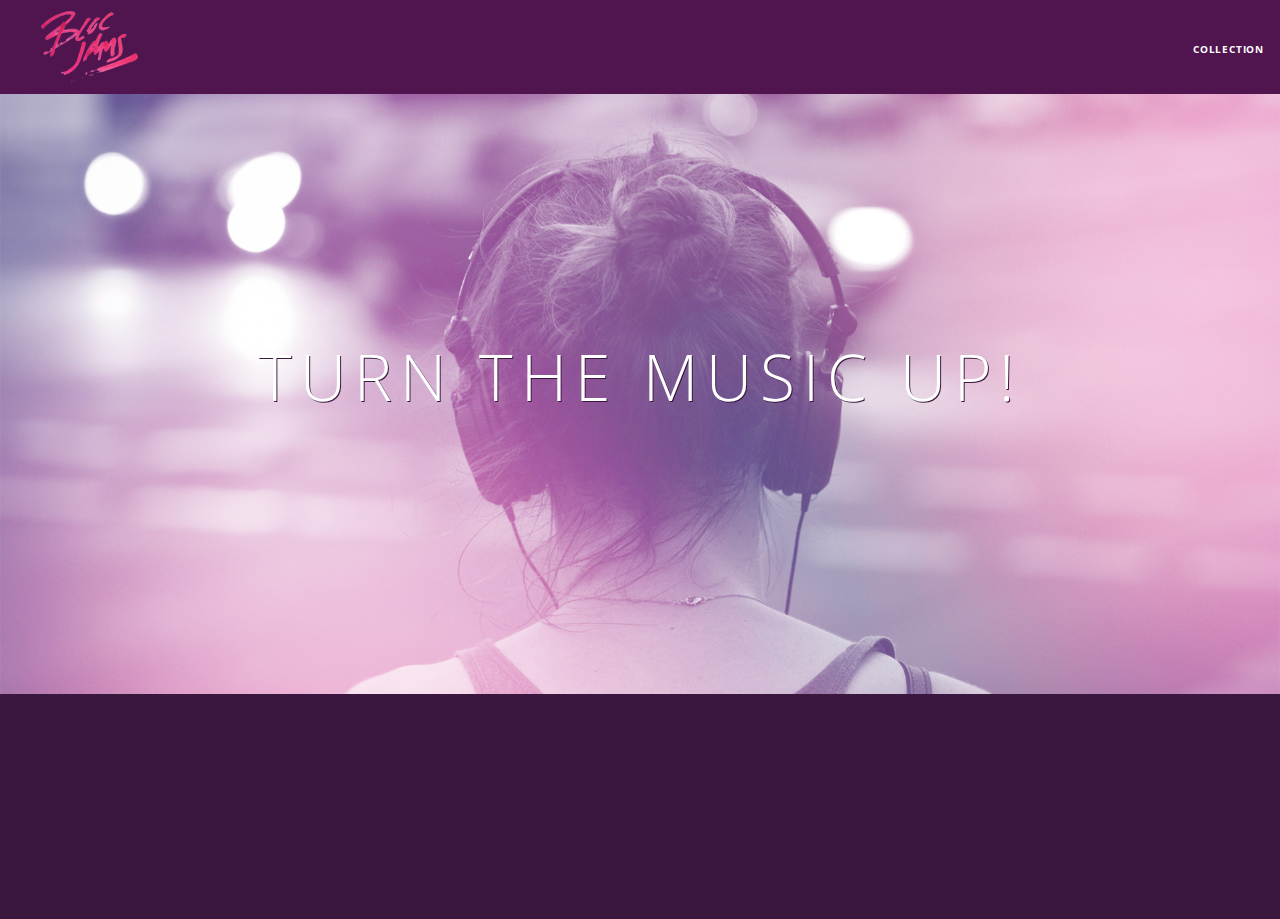
<file: index.html>
<!DOCTYPE HTML>
<html>
	<head>
		<title>Bloc Jams</title>
		<meta name="viewport" content="width=device-width, initial-scale=1">
		<link rel="stylesheet" type="text/css" href="http://fonts.googleapis.com/css?family=Open+Sans:400,800,600,700,300">
    <link rel="stylesheet" type="text/css" href="http://code.ionicframework.com/ionicons/2.0.1/css/ionicons.min.css">
    <link rel="stylesheet" type="text/css" href="styles/normalize.css">
    <link rel="stylesheet" type="text/css" href="styles/main.css">
		<link rel="stylesheet" type="text/css" href="styles/landing.css">
	</head>
	<body class="landing">
		<nav class="navbar"> <!-- Navigation bar -->
			<a href="index.html" class="logo">
				<img src="assets/images/bloc_jams_logo.png" alt="bloc jams logo">
			</a>
			<div class="links-container">
				<a href="collection.html" class="navbar-link">collection</a>
			</div>
		</nav>
		<section class="hero-content"> <!-- hero content -->
			<h1 class="hero-title">Turn the music up!</h1>
		</section>
		<section class="selling-points container clearfix"> <!-- selling points -->
			<div class="point column third">
				<span class="ion-music-note"></span>
				<h5 class="point-title">Choose your music</h5>
				<p class="point-description">The world is full of music; why should you have to listen to music that someone else chose?</p>
      </div>
			<div class="point column third">
				<span class="ion-radio-waves"></span>
				<h5 class="point-title">Unlimited, streaming, ad-free</h5>
				<p class="point-description">No arbitrary limits. No distractions.</p>
      </div>
			<div class="point column third">
				<span class="ion-iphone"></span>
				<h5 class="point-title">Mobile enabled</h5>
        <p class="point-description">Listen to your music on the go. This streaming service is available on all mobile platforms</p>
      </div>
		</section>
		<script src="https://code.jquery.com/jquery-2.1.3.min.js"></script>
		<script src="scripts/landing.js"></script>
	</body>
</html>
</file>
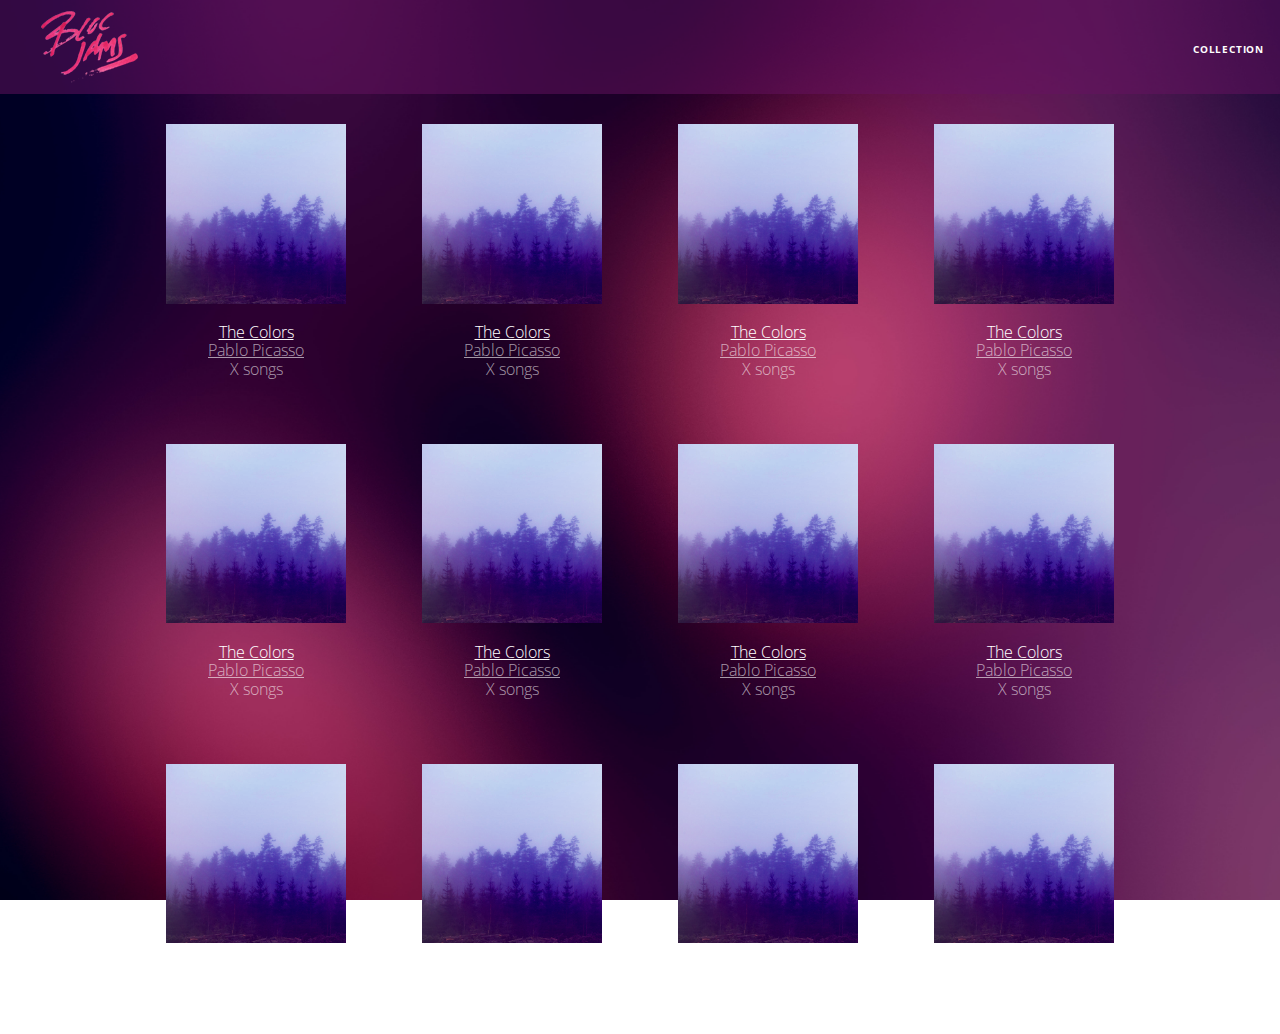
<file: collection.html>
<!DOCTYPE html>
<html>
	<head>
		<title>Bloc Jams</title>
	 	<meta name="viewport" content="width=device-width, initial-scale=1">
	 	<link rel="stylesheet" type="text/css" href="http://fonts.googleapis.com/css?family=Open+Sans:400,800,600,700,300">
	 	<link rel="stylesheet" type="text/css" href="http://code.ionicframework.com/ionicons/2.0.1/css/ionicons.min.css">
	 	<link rel="stylesheet" type="text/css" href="styles/normalize.css">
	 	<link rel="stylesheet" type="text/css" href="styles/main.css">
	 	<link rel="stylesheet" type="text/css" href="styles/collection.css">
 </head>
 <body class="collection">
	 <nav class="navbar"> <!-- Navigation bar -->
		<a href="index.html" class="logo">
			<img src="assets/images/bloc_jams_logo.png" alt="bloc jams logo">
		</a>
		<div class="links-container">
			<a href="collection.html" class="navbar-link">collection</a>
		</div>
	</nav>

	 <section class="album-covers container clearflix">

	 </section>
   <script src="https://code.jquery.com/jquery-2.1.3.min.js"></script>
	 <script src="scripts/collection.js"></script>
 </body>
</html>
</file>
<file: styles/main.css>
/* Global General styles */

.container {
	margin: 0 auto;
	max-width: 64rem;
}


.container.narrow {
	max-width: 56rem;
}

/*Media queries */

/*medium n' small screens ( smaller tablets and bigger pones)*/
@media (min-width: 640px) {
	html { font-size: 112%; }
	
	.column {
		float: left;
		padding-left: 1rem;
		padding-right: 1rem;
	}
	
	.column.full { width: 100%; }
	.column.two-thirds { width: 66.7%; }
	.column.half { width: 50%; }
	.column.third { width: 33.3%; }
	.column.fourth { width: 25%; }
	.column.flow-opposite { float: right; }  
}

/* large screens (both laptops and tablets )*/
@media (min-width: 1024px) {
	html { font-size: 112%; }

}

*, *::before, *::after {
	-moz-box-sizing:border-box; /* Make all element use border-box(border/padding is counted within the width) */
	-webkit-box-sizing: border-box;
	box-sizing:border-box;
}


html {
     height: 100%; /* makes sure our HTML takes up 100% of the browser window */
     font-size: 100%;
}

body {
     font-family: 'Open Sans'; 
     color: white;             
     min-height: 100%;         /* says the height of the body must be, at minimum, 100% of the window */
}

 

/* nav section */

.navbar {
	position: relative;
	padding: 0.5rem;
  background-color: rgb(101,18,95,0.5);
	z-index: 1;
}

.navbar .logo {
	position: relative;
	left: 2rem;
	cursor: pointer; /* creates finger-pointer */
}

.navbar .links-container {
	display: table;
	position: absolute;
	top: 0;
	right: 0;
	height: 100px;
	color: white;
	text-decoration: none;
}

.links-container .navbar-link {
	display: table-cell;
	position: relative;
	height: 100%;
	padding-left: 1rem;
	padding-right: 1rem;
	vertical-align: middle;
	color: white;
	font-size: 0.625rem;
	letter-spacing: 0.05rem;
	font-weight: 700;
	text-transform: uppercase;
	text-decoration: none;
	cursor: pointer;
}

.links-container .navbar-link:hover {
	color: rgb(233,50,117);
}
/* clearfix */

.clearfix::before,
.clearfix::after {
   content: " ";
   display: table;
}

.clearfix::after {
   clear: both;
}
</file>
<file: styles/landing.css>
/* General for landing page */

 body.landing {
     background-color: rgb(58,23,63); 
 }


/* hero section */

.hero-content {
	position: relative; 
	min-height: 600px;  /* hero content element must be atleast 600 pixels */
	background-image: url(../assets/images/bloc_jams_bg.jpg);
	background-repeat: no-repeat;
	background-position: center center;
	background-size: cover;
}

.hero-content .hero-title {
  position: absolute;             
	top: 40%;                      
	-webkit-transform: translateY(-50%);
	-moz-transform: translateY(-50%);
	-ms-transform: translateY(-50%);
	transform: translateY(-50%);
	width: 100%;                    /* makes sure the title inhabits the full width of its container */
	text-align: center;             
	font-size: 4rem;                
	font-weight: 300;               
	text-transform: uppercase;      
	letter-spacing: 0.5rem;       
	text-shadow: 1px 1px 0px rgb(58,23,63);  */
}


/* selling points */

.selling-points {
	position: relative;
}

.point {
	position: relative;
	padding: 2rem;
	text-align: center;
	opacity: 0;
	-webkit-transform: scaleX(0.9) translate3d(-100%, 0, 0);
		 -moz-transform: scaleX(0.9) translate3d(-100%, 0, 0);
          transform: scaleX(0.9) translate3d(-100%, 0, 0);
	-webkit-transition: all 0.45s ease-out;
  	 -moz-transition: all 0.45s ease-out;
  				transition: all 0.45s ease-out;
  -webkit-transition-delay: 0.1s;
  	 -moz-transition-delay: 0.1s;
  				transition-delay: 0.1s;
}

.point .point-title {
	font-size: 1.25rem;
}

.ion-music-note,
.ion-radio-waves,
.ion-iphone {
	color: rgb(233,50,118);
	font-size: 5rem;
}
</file>
<file: styles/collection.css>
body.collection {
	background-image: url(../assets/images/blurred_backgrounds/blur_bg_2.jpg);
	background-repeat: no-repeat;
	background-attachment: fixed;/*bg is fixed so when scrolling bg-img doesnt move with content*/
	background-position: center center;
	background-size: cover; /* making the background image scale to cover the dimensions of browser */
}

.album-covers {
	position: relative;
}

.collection-album-container {
	position: relative;
	margin-top: 30px;
	margin-bottom: 20px;
	text-align: center;
}

.collection-album-container .caption {
	margin-top: 10px;
}

.collection-album-container .caption p {
	font-size: 1rem;
	font-weight: 300;
	color: rgba(255, 255, 255, 0.6);
}

.collection-album-container .caption p a {
	color: rgba(255, 255, 255, 0.6);
}

.collection-album-container .caption p a.album-name {
	color: white;
}

.collection-album-container img {
	width: 80%;
}
</file>
